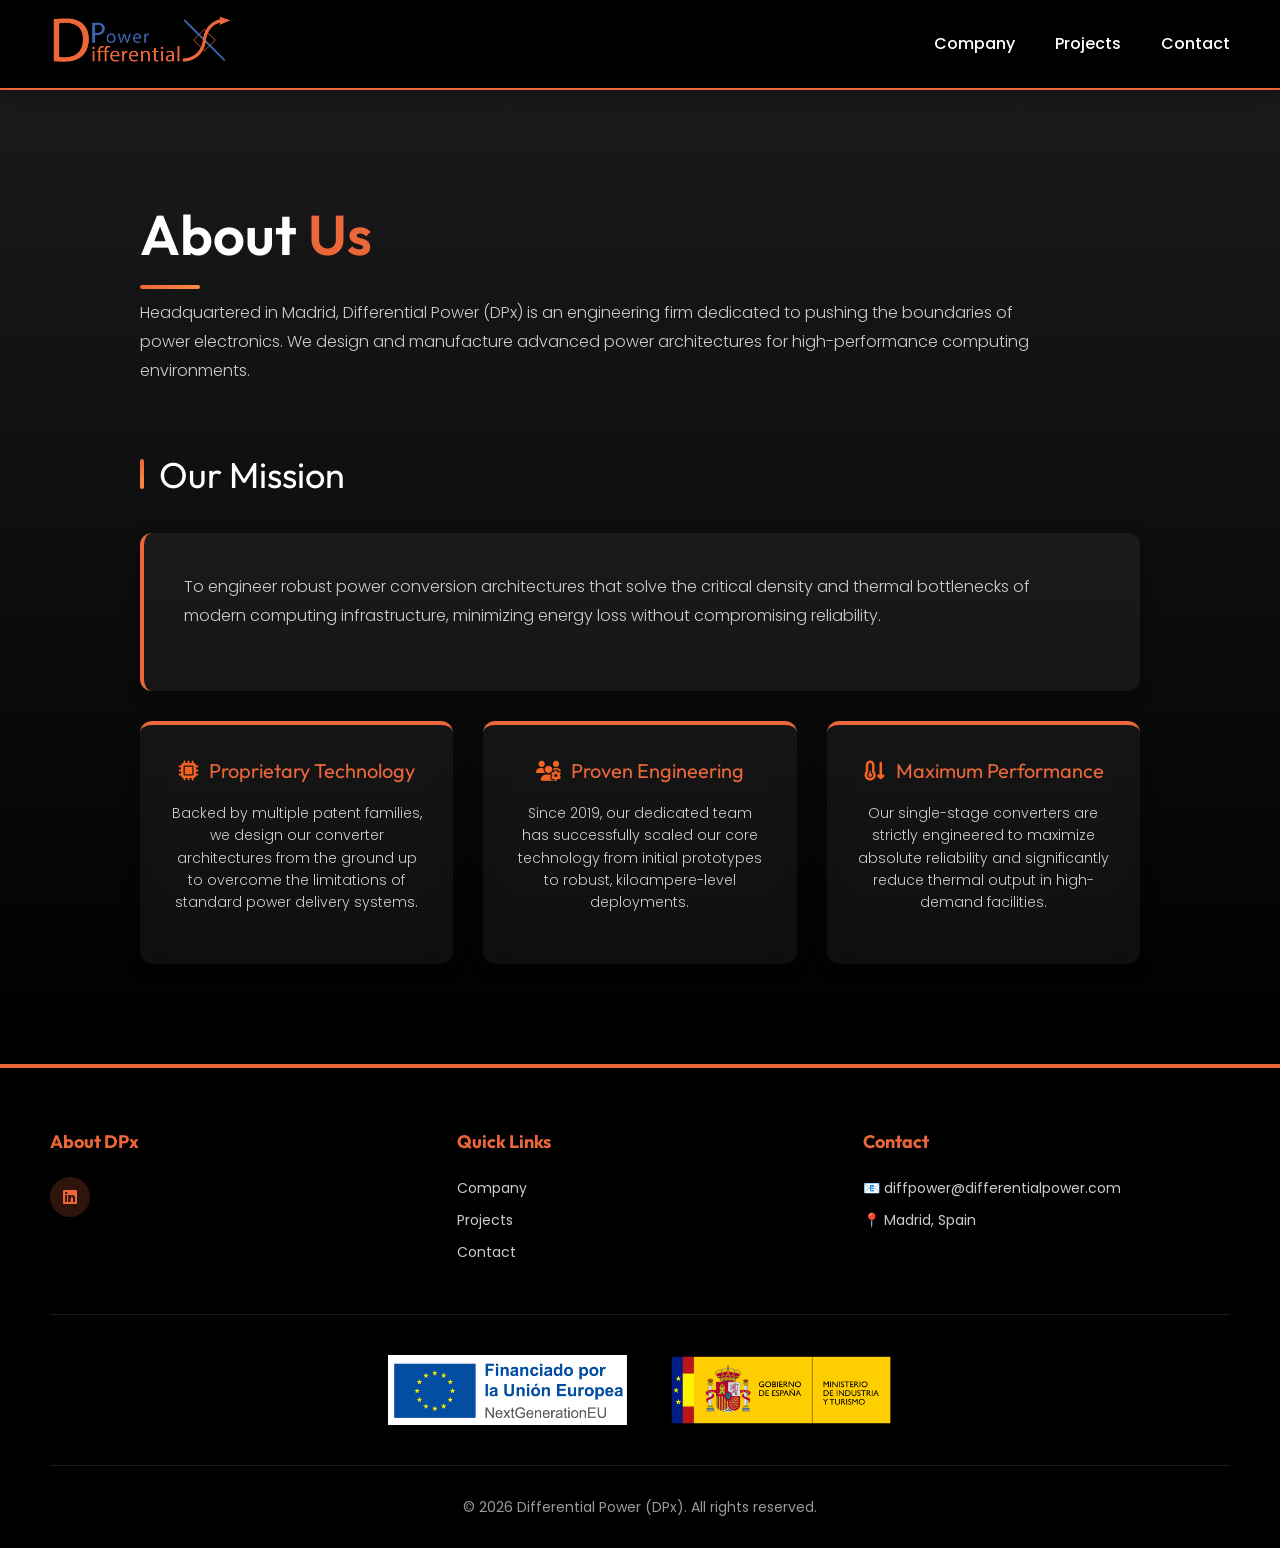
<file: company.html>
<!DOCTYPE html>
<html lang="es">
<head>
    <meta charset="UTF-8">
    <meta name="viewport" content="width=device-width, initial-scale=1.0">
    <title>Sobre Nosotros - Differential Power</title>
    <link href="https://fonts.googleapis.com/css2?family=Poppins:wght@300;400;500;600;700&family=Space+Grotesk:wght@400;500;600;700&family=Outfit:wght@400;500;600;700&display=swap" rel="stylesheet">
    <link rel="stylesheet" href="https://cdnjs.cloudflare.com/ajax/libs/font-awesome/6.4.0/css/all.min.css">
    
    <style>
        * {
            margin: 0;
            padding: 0;
            box-sizing: border-box;
        }

        body {
            font-family: 'Poppins', sans-serif;
            line-height: 1.6;
            color: #333;
            background-color: #ffffff;
            min-height: 100vh;
            overflow-x: hidden;
        }

        /* Navbar Mejorada */
        .navbar {
            background-color: #000000;
            color: white;
            display: flex;
            justify-content: space-between;
            align-items: center;
            padding: 15px 50px;
            position: sticky;
            top: 0;
            z-index: 1000;
            border-bottom: 2px solid #EB673A;
            box-shadow: 0 4px 20px rgba(0, 0, 0, 0.3);
            transition: all 0.3s ease;
        }

        .navbar-logo {
            height: 50px;
            width: auto;
            flex-shrink: 0;
            transition: transform 0.3s ease;
        }

        .navbar-logo:hover {
            transform: scale(1.05);
        }

        .nav-links {
            display: flex;
            list-style: none;
            gap: 40px;
            align-items: center;
        }

        .nav-links a {
            color: white;
            text-decoration: none;
            font-weight: 500;
            font-size: 16px;
            transition: all 0.3s ease;
            position: relative;
            padding-bottom: 5px;
        }

        .nav-links a::after {
            content: '';
            position: absolute;
            bottom: 0;
            left: 0;
            width: 0;
            height: 2px;
            background-color: #EB673A;
            transition: width 0.3s ease;
        }

        .nav-links a:hover::after {
            width: 100%;
        }

        .nav-links a:hover {
            color: #EB673A;
        }

        /* Hamburger Menu */
        .hamburger {
            display: none;
            flex-direction: column;
            cursor: pointer;
            gap: 6px;
        }

        .hamburger span {
            width: 25px;
            height: 3px;
            background-color: white;
            border-radius: 2px;
            transition: all 0.3s ease;
        }

        .hamburger.active span:nth-child(1) {
            transform: rotate(45deg) translate(10px, 10px);
        }

        .hamburger.active span:nth-child(2) {
            opacity: 0;
        }

        .hamburger.active span:nth-child(3) {
            transform: rotate(-45deg) translate(7px, -7px);
        }

        /* Mobile Menu */
        .mobile-menu {
            display: none;
            position: fixed;
            top: 70px;
            left: 0;
            right: 0;
            background-color: #1a1a1a;
            border-bottom: 2px solid #EB673A;
            padding: 20px;
            flex-direction: column;
            gap: 0;
            z-index: 999;
            animation: slideDown 0.3s ease;
        }

        .mobile-menu.active {
            display: flex;
        }

        @keyframes slideDown {
            from {
                opacity: 0;
                transform: translateY(-20px);
            }
            to {
                opacity: 1;
                transform: translateY(0);
            }
        }

        .mobile-menu a {
            color: white;
            text-decoration: none;
            font-weight: 500;
            font-size: 16px;
            padding: 15px 20px;
            transition: all 0.3s ease;
            border-left: 3px solid transparent;
            display: block;
        }

        .mobile-menu a:hover {
            background-color: rgba(235, 103, 58, 0.2);
            border-left-color: #EB673A;
            color: #EB673A;
        }

        .cta-button {
            background: linear-gradient(135deg, #EB673A 0%, #FF8C42 100%);
            color: white;
            padding: 12px 24px;
            border-radius: 8px;
            text-decoration: none;
            font-weight: 600;
            transition: all 0.3s ease;
            border: none;
            cursor: pointer;
            box-shadow: 0 4px 15px rgba(235, 103, 58, 0.3);
        }

        .cta-button:hover {
            transform: translateY(-2px);
            box-shadow: 0 8px 25px rgba(235, 103, 58, 0.5);
        }

        /* Main Content - Video Player */
        .main-content {
            background: linear-gradient(180deg, #000000 0%, #1a1a1a 100%);
            flex-grow: 1;
            min-height: 85vh;
            display: flex;
            justify-content: center;
            align-items: center;
            padding: 80px 20px;
            position: relative;
            overflow: hidden;
        }

        .main-content::before {
            content: '';
            position: absolute;
            top: -50%;
            right: -10%;
            width: 500px;
            height: 500px;
            background: radial-gradient(circle, rgba(235, 103, 58, 0.1) 0%, transparent 70%);
            border-radius: 50%;
            pointer-events: none;
        }

        .video-section {
            width: 100%;
            max-width: 1000px;
            position: relative;
            z-index: 1;
            animation: fadeInUp 1s ease-out;
        }

        .video-title {
            font-family: 'Outfit', sans-serif;
            color: white;
            font-size: 50px;
            margin-bottom: 15px;
            text-align: center;
            font-weight: 600;
            line-height: 1.2;
            text-shadow: 0 4px 20px rgba(0, 0, 0, 0.5);
        }

        .video-title span {
            background: linear-gradient(135deg, #EB673A 0%, #FF8C42 100%);
            -webkit-background-clip: text;
            -webkit-text-fill-color: transparent;
            background-clip: text;
        }

        .video-subtitle {
            color: #CCCCCC;
            font-size: 18px;
            text-align: center;
            margin-bottom: 40px;
            font-family: 'Poppins', sans-serif;
            font-weight: 300;
        }

        .video-player-container {
            width: 100%;
            background: #000;
            border-radius: 16px;
            overflow: hidden;
            box-shadow: 0 20px 60px rgba(235, 103, 58, 0.3), 0 0 40px rgba(235, 103, 58, 0.1);
            border: 1px solid rgba(235, 103, 58, 0.2);
            transition: all 0.3s ease;
            animation: scaleIn 0.8s ease-out;
        }

        .video-player-container:hover {
            box-shadow: 0 30px 80px rgba(235, 103, 58, 0.4), 0 0 60px rgba(235, 103, 58, 0.15);
            transform: translateY(-5px);
        }

        .video-player-container iframe {
            width: 100%;
            height: auto;
            aspect-ratio: 16 / 9;
            display: block;
        }

        /* Info Section */
        .info-section {
            padding: 100px 50px;
            background: linear-gradient(180deg, #1a1a1a 0%, #000000 100%);
            animation: fadeIn 1s ease-out 0.3s both;
        }

        .info-section h1 {
            font-family: 'Outfit', sans-serif;
            font-size: 56px;
            margin-bottom: 20px;
            color: #FFFFFF;
            font-weight: 600;
            position: relative;
            display: inline-block;
        }

        .info-section h1::after {
            content: '';
            position: absolute;
            bottom: -10px;
            left: 0;
            width: 60px;
            height: 4px;
            background: linear-gradient(135deg, #EB673A 0%, #FF8C42 100%);
            border-radius: 2px;
        }

        .info-section h1 span {
            color: #EB673A;
        }

        .info-section p {
            font-size: 16px;
            line-height: 1.8;
            margin-bottom: 20px;
            max-width: 900px;
            color: #CCCCCC;
            font-weight: 300;
        }

        .info-content {
            max-width: 1000px;
            margin: 0 auto;
        }

        .info-section h2 {
            font-family: 'Outfit', sans-serif;
            font-size: 36px;
            margin-top: 60px;
            margin-bottom: 30px;
            color: #FFFFFF;
            font-weight: 400;
            display: flex;
            align-items: center;
            gap: 15px;
        }

        .info-section h2::before {
            content: '';
            width: 4px;
            height: 30px;
            background: linear-gradient(180deg, #EB673A 0%, #FF8C42 100%);
            border-radius: 2px;
        }

        .mission-card {
            background: rgba(255, 255, 255, 0.05);
            padding: 40px;
            border-radius: 12px;
            margin-top: 20px;
            box-shadow: 0 4px 15px rgba(0, 0, 0, 0.3);
            border-left: 4px solid #EB673A;
            transition: all 0.3s ease;
        }
        
        .mission-card:hover {
            transform: translateX(5px);
            box-shadow: 0 8px 30px rgba(235, 103, 58, 0.25);
        }
        
        .mission-card p {
            color: #CCCCCC;
            line-height: 1.8;
            font-size: 16px;
        }

        .values-container {
            display: grid;
            grid-template-columns: repeat(auto-fit, minmax(250px, 1fr));
            gap: 30px;
            margin-top: 30px;
        }

        .value-card {
            background: rgba(255, 255, 255, 0.05);
            padding: 30px;
            border-radius: 12px;
            text-align: center;
            box-shadow: 0 4px 15px rgba(0, 0, 0, 0.3);
            border-top: 4px solid #EB673A;
            transition: all 0.3s ease;
            backdrop-filter: blur(10px);
        }
        
        .value-card:hover {
            transform: translateY(-8px);
            box-shadow: 0 12px 40px rgba(235, 103, 58, 0.3);
        }
        
        .value-card h3 {
            font-family: 'Outfit', sans-serif;
            color: #EB673A;
            margin-bottom: 15px;
            font-size: 20px;
            font-weight: 400;
        }
        
        .value-card p {
            color: #CCCCCC;
            font-size: 14px;
            line-height: 1.6;
        }

        /* Footer */
        .footer {
            background-color: #000000;
            color: white;
            padding: 60px 50px 30px;
            border-top: 4px solid #EB673A;
        }

        .footer-content {
            display: grid;
            grid-template-columns: repeat(auto-fit, minmax(250px, 1fr));
            gap: 40px;
            margin-bottom: 40px;
            max-width: 1200px;
            margin-left: auto;
            margin-right: auto;
        }

        .footer-section h3 {
            font-family: 'Outfit', sans-serif;
            font-size: 18px;
            margin-bottom: 20px;
            color: #EB673A;
        }

        .footer-section p, .footer-section a {
            font-size: 14px;
            color: #CCCCCC;
            margin-bottom: 10px;
            text-decoration: none;
            transition: color 0.3s ease;
            display: block;
        }

        .footer-section a:hover {
            color: #EB673A;
        }

       /* 1. Iconos para la sección de CONTACTO (Cuadrados y más grandes) */
        .contact-info .social-links {
            display: flex;
            gap: 15px;
            margin-top: 5px;
        }

        .contact-info .social-links a {
            width: 44px;
            height: 44px;
            background: rgba(235, 103, 58, 0.2);
            border-radius: 8px;
            display: flex;
            align-items: center;
            justify-content: center;
            color: #EB673A;
            text-decoration: none;
            transition: all 0.3s ease;
            font-size: 20px;
        }

        .contact-info .social-links a:hover {
            background: #EB673A;
            color: white;
            transform: translateY(-3px);
        }

        /* 2. Iconos para el FOOTER (Redondos y más pequeños) */
        .footer .social-links {
            display: flex;
            gap: 15px;
            margin-top: 20px;
        }

        .footer .social-links a {
            width: 40px;
            height: 40px;
            background: rgba(235, 103, 58, 0.2);
            border-radius: 50%;
            display: flex;
            align-items: center;
            justify-content: center;
            color: #EB673A;
            text-decoration: none;
            transition: all 0.3s ease;
            margin: 0;
            font-size: 16px;
        }

        .footer .social-links a:hover {
            background: #EB673A;
            color: white;
            transform: translateY(-3px);
        }

        .footer-bottom {
            border-top: 1px solid rgba(255, 255, 255, 0.1);
            padding-top: 30px;
            text-align: center;
            color: #999;
            font-size: 14px;
        }

        .footer-logo {
            height: 70px;
            max-width: 100%;
        }

        /* Animaciones */
        @keyframes fadeInUp {
            from {
                opacity: 0;
                transform: translateY(30px);
            }
            to {
                opacity: 1;
                transform: translateY(0);
            }
        }

        @keyframes fadeIn {
            from {
                opacity: 0;
            }
            to {
                opacity: 1;
            }
        }

        @keyframes scaleIn {
            from {
                opacity: 0;
                transform: scale(0.95);
            }
            to {
                opacity: 1;
                transform: scale(1);
            }
        }

        /* Responsive */
        @media (max-width: 768px) {
            .navbar {
                padding: 15px 20px;
            }

            .nav-links {
                display: none;
            }

            .hamburger {
                display: flex;
            }

            .navbar-logo {
                height: 40px;
            }

            .main-content {
                min-height: 60vh;
                padding: 40px 20px;
            }

            .video-title {
                font-size: 32px;
                margin-bottom: 15px;
            }

            .video-subtitle {
                font-size: 16px;
                margin-bottom: 30px;
            }

            .info-section {
                padding: 60px 20px;
            }

            .info-section h1 {
                font-size: 32px;
            }

            .info-section h2 {
                font-size: 24px;
            }

            .info-section p {
                font-size: 14px;
            }

            .mission-card {
                padding: 25px;
            }

            .value-card {
                padding: 20px;
            }

            .value-card h3 {
                font-size: 18px;
            }

            .value-card p {
                font-size: 13px;
            }

            .footer {
                padding: 40px 20px 20px;
            }

            .footer-content {
                gap: 25px;
            }

            .footer-logo {
                height: 40px;
                max-width: 100%;
            }
        }
    </style>
</head>
<body>
    <!-- Navbar -->
    <nav class="navbar">
        <a href="index.html">
            <img src="DPX_logo_recortado.png" alt="DPx Logo" class="navbar-logo">
        </a>
        <ul class="nav-links">
            <li><a href="company.html">Company</a></li>
            <li><a href="projects.html">Projects</a></li>
            <li><a href="contact.html">Contact</a></li>
        </ul>
        <div class="hamburger" id="hamburger">
            <span></span>
            <span></span>
            <span></span>
        </div>
    </nav>

    <!-- Mobile Menu -->
    <div class="mobile-menu" id="mobileMenu">
        <a href="company.html">Company</a>
        <a href="projects.html">Projects</a>
        <a href="contact.html">Contact</a>
    </div>
    
    <!-- Main Content - Video Player -->
    <!-- <div class="main-content">
        <div class="video-section">
            <h1 class="video-title"><span>Powering the Next Generation of AI chips</span></h1>  
            <div class="video-player-container">
                <iframe 
                    width="100%" 
                    height="600" 
                    src="https://www.youtube-nocookie.com/embed/7QEd2HjuOpM?autoplay=1&modestbranding=1&rel=0" 
                    frameborder="0" 
                    allow="accelerometer; autoplay; clipboard-write; encrypted-media; gyroscope; picture-in-picture; web-share"
                    allowfullscreen>
                </iframe>
            </div>
        </div>
    </div> -->

    <!-- Info Section -->
    <div class="info-section">
        <div class="info-content">
            <h1>About <span>Us</span></h1>
            <p>Headquartered in Madrid, Differential Power (DPx) is an engineering firm dedicated to pushing the boundaries of power electronics. We design and manufacture advanced power architectures for high-performance computing environments.</p>
            
            <h2>Our Mission</h2>
            <div class="mission-card">
                <p>To engineer robust power conversion architectures that solve the critical density and thermal bottlenecks of modern computing infrastructure, minimizing energy loss without compromising reliability.</p>
            </div>
            
            <div class="values-container">
                <div class="value-card">
                    <h3><i class="fa-solid fa-microchip" style="color: #f36424; margin-right: 10px;"></i>Proprietary Technology</h3>
                    <p>Backed by multiple patent families, we design our converter architectures from the ground up to overcome the limitations of standard power delivery systems.</p>
                </div>
                <div class="value-card">
                    <h3><i class="fa-solid fa-users-gear" style="color: #f36424; margin-right: 10px;"></i>Proven Engineering</h3>
                    <p>Since 2019, our dedicated team has successfully scaled our core technology from initial prototypes to robust, kiloampere-level deployments.</p>
                </div>
                <div class="value-card">
                    <h3><i class="fa-solid fa-temperature-arrow-down" style="color: #f36424; margin-right: 10px;"></i>Maximum Performance</h3>
                    <p>Our single-stage converters are strictly engineered to maximize absolute reliability and significantly reduce thermal output in high-demand facilities.</p>
                </div>
            </div>
        </div>
    </div>
    
    <!-- Footer-->
    <footer class="footer">
        <div class="footer-content">
            <div class="footer-section">
                <h3>About DPx</h3>
                <div class="social-links">
                    <a href="https://www.linkedin.com/company/differential-power-s-l" target="_blank" title="LinkedIn"><i class="fab fa-linkedin"></i></a>
                </div>
            </div>
            
            
            <div class="footer-section">
                <h3>Quick Links</h3>
                <a href="company.html">Company</a>
                <a href="projects.html">Projects</a>
                <a href="contact.html">Contact</a>
            </div>
            
            <!-- Columna Legal en Inglés -->
             <!--
            <div class="footer-section">
                <h3>Legal</h3>
                <a href="legal-notice.html">Legal Notice</a>
                <a href="privacy-policy.html">Privacy Policy</a>
                <a href="cookie-policy.html">Cookie Policy</a>
            </div>
            -->

            <div class="footer-section">
                <h3>Contact</h3>
                <p><a href="mailto:diffpower@differentialpower.com">📧 diffpower@differentialpower.com</a></p>
                <p><a href="https://www.google.com/maps/search/Playa+de+Riazor+12,+Madrid,+Spain,+28042" target="_blank">📍 Madrid, Spain</a></p>
            </div>
        </div>

        <!-- ESPACIO DE LOGOS (Bloques 2 y 3) -->
        <div class="footer-logos" style="border-top: 1px solid rgba(255, 255, 255, 0.1); padding: 40px 0; display: flex; justify-content: center; align-items: center; gap: 50px; flex-wrap: wrap;">
            
            <!-- BLOQUE 2: Certificaciones -->
            <img src="Logo.png" alt="CE Mark" class="footer-logo";">

        </div>

        <div class="footer-bottom">
            <p>&copy; 2026 Differential Power (DPx). All rights reserved.</p>
        </div>
    </footer>

    <script>
        // Hamburger menu functionality
        const hamburger = document.getElementById('hamburger');
        const mobileMenu = document.getElementById('mobileMenu');

        hamburger.addEventListener('click', function() {
            hamburger.classList.toggle('active');
            mobileMenu.classList.toggle('active');
        });

        // Close menu when clicking on a link
        const menuLinks = mobileMenu.querySelectorAll('a');
        menuLinks.forEach(link => {
            link.addEventListener('click', function() {
                hamburger.classList.remove('active');
                mobileMenu.classList.remove('active');
            });
        });

        // Close menu when clicking outside
        document.addEventListener('click', function(event) {
            const isClickInsideNav = hamburger.contains(event.target) || mobileMenu.contains(event.target);
            if (!isClickInsideNav) {
                hamburger.classList.remove('active');
                mobileMenu.classList.remove('active');
            }
        });
    </script>

</body>
</html>
</file>
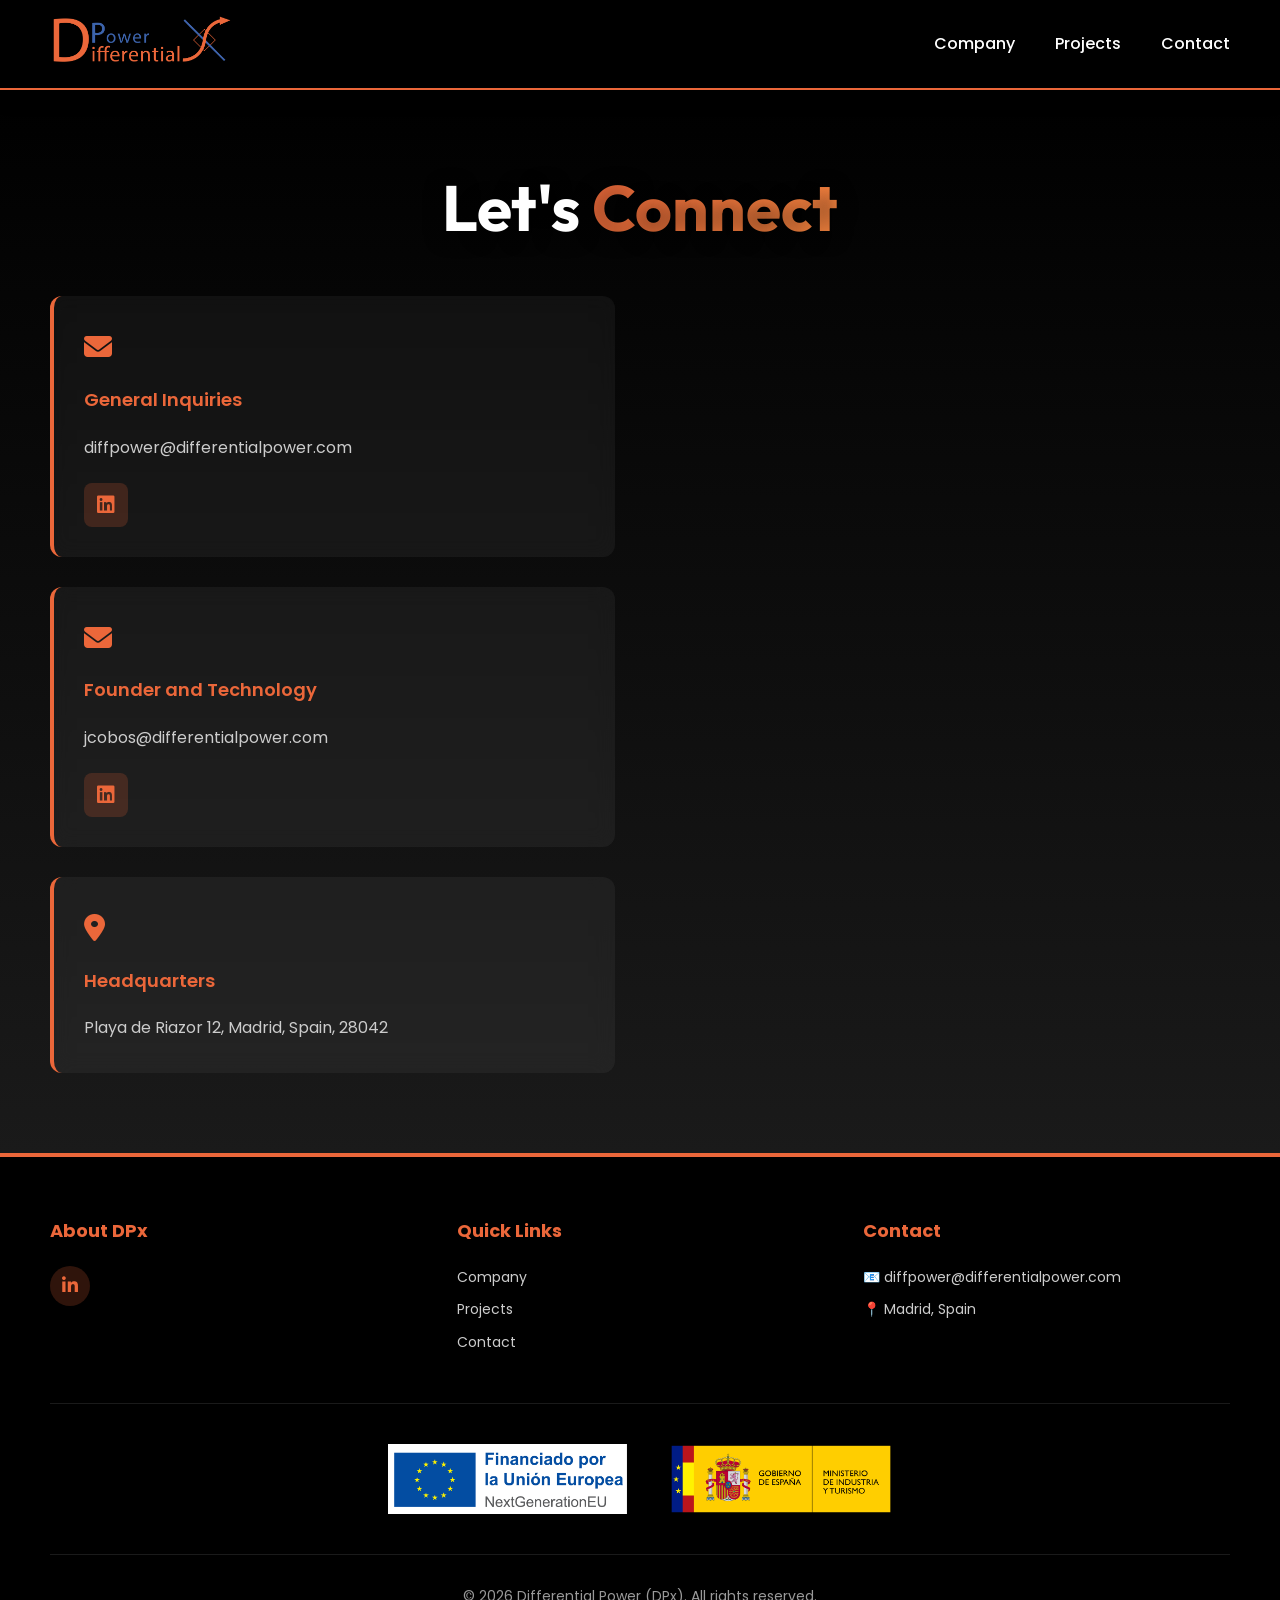
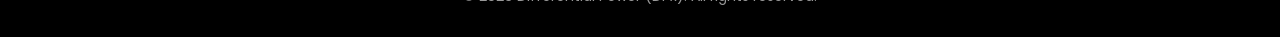
<file: contact.html>
<!DOCTYPE html>
<html lang="en">
<head>
    <meta charset="UTF-8">
    <meta name="viewport" content="width=device-width, initial-scale=1.0">
    <title>Contact - Differential Power</title>
    <link href="https://fonts.googleapis.com/css2?family=Poppins:wght@300;400;500;600;700&family=Space+Grotesk:wght@400;500;600;700&family=Outfit:wght@400;500;600;700&display=swap" rel="stylesheet">
    <link rel="stylesheet" href="https://cdnjs.cloudflare.com/ajax/libs/font-awesome/6.4.0/css/all.min.css">
    <style>
        * {
            margin: 0;
            padding: 0;
            box-sizing: border-box;
        }

        body {
            font-family: 'Poppins', sans-serif;
            line-height: 1.6;
            color: #333;
            background-color: #ffffff;
            min-height: 100vh;
            overflow-x: hidden;
        }

        /* Navbar Mejorada */
        .navbar {
            background-color: #000000;
            color: white;
            display: flex;
            justify-content: space-between;
            align-items: center;
            padding: 15px 50px;
            position: sticky;
            top: 0;
            z-index: 1000;
            border-bottom: 2px solid #EB673A;
            box-shadow: 0 4px 20px rgba(0, 0, 0, 0.3);
            transition: all 0.3s ease;
        }

        .navbar-logo {
            height: 50px;
            width: auto;
            flex-shrink: 0;
            transition: transform 0.3s ease;
        }

        .navbar-logo:hover {
            transform: scale(1.05);
        }

        .nav-links {
            display: flex;
            list-style: none;
            gap: 40px;
            align-items: center;
        }

        .nav-links a {
            color: white;
            text-decoration: none;
            font-weight: 500;
            font-size: 16px;
            transition: all 0.3s ease;
            position: relative;
            padding-bottom: 5px;
        }

        .nav-links a::after {
            content: '';
            position: absolute;
            bottom: 0;
            left: 0;
            width: 0;
            height: 2px;
            background-color: #EB673A;
            transition: width 0.3s ease;
        }

        .nav-links a:hover::after {
            width: 100%;
        }

        .nav-links a:hover {
            color: #EB673A;
        }

        /* Hamburger Menu */
        .hamburger {
            display: none;
            flex-direction: column;
            cursor: pointer;
            gap: 6px;
        }

        .hamburger span {
            width: 25px;
            height: 3px;
            background-color: white;
            border-radius: 2px;
            transition: all 0.3s ease;
        }

        .hamburger.active span:nth-child(1) {
            transform: rotate(45deg) translate(10px, 10px);
        }

        .hamburger.active span:nth-child(2) {
            opacity: 0;
        }

        .hamburger.active span:nth-child(3) {
            transform: rotate(-45deg) translate(7px, -7px);
        }

        /* Mobile Menu */
        .mobile-menu {
            display: none;
            position: fixed;
            top: 70px;
            left: 0;
            right: 0;
            background-color: #1a1a1a;
            border-bottom: 2px solid #EB673A;
            padding: 20px;
            flex-direction: column;
            gap: 0;
            z-index: 999;
            animation: slideDown 0.3s ease;
        }

        .mobile-menu.active {
            display: flex;
        }

        @keyframes slideDown {
            from {
                opacity: 0;
                transform: translateY(-20px);
            }
            to {
                opacity: 1;
                transform: translateY(0);
            }
        }

        .mobile-menu a {
            color: white;
            text-decoration: none;
            font-weight: 500;
            font-size: 16px;
            padding: 15px 20px;
            transition: all 0.3s ease;
            border-left: 3px solid transparent;
            display: block;
        }

        .mobile-menu a:hover {
            background-color: rgba(235, 103, 58, 0.2);
            border-left-color: #EB673A;
            color: #EB673A;
        }

        /* Contact Container y Layout a 2 Columnas */
        .contact-container {
            background: linear-gradient(180deg, #000000 0%, #1a1a1a 100%);
            color: white;
            min-height: 100vh;
            display: flex;
            flex-direction: column;
            justify-content: center;
            align-items: center;
            padding: 80px 50px;
            position: relative;
            overflow: hidden;
        }

        .contact-container::before {
            content: '';
            position: absolute;
            top: -50%;
            right: -10%;
            width: 500px;
            height: 500px;
            background: radial-gradient(circle, rgba(235, 103, 58, 0.1) 0%, transparent 70%);
            border-radius: 50%;
            pointer-events: none;
        }

        .contact-content {
            max-width: 1200px;
            width: 100%;
            position: relative;
            z-index: 1;
            animation: fadeInUp 1s ease-out;
        }

        .contact-container h1 {
            font-family: 'Outfit', sans-serif;
            font-size: 64px;
            font-weight: 700;
            margin-bottom: 50px;
            line-height: 1.2;
            text-shadow: 0 4px 20px rgba(0, 0, 0, 0.5);
            text-align: center;
        }

        .contact-container h1 span {
            background: linear-gradient(135deg, #EB673A 0%, #FF8C42 100%);
            -webkit-background-clip: text;
            -webkit-text-fill-color: transparent;
            background-clip: text;
        }

        .contact-grid {
            display: grid;
            grid-template-columns: 1fr 1fr;
            gap: 50px;
            width: 100%;
            align-items: start;
        }

       .contact-info {
            display: flex;
            flex-direction: column;
            gap: 30px;
            width: 100%;
        }

        .contact-item {
            background: rgba(255, 255, 255, 0.05);
            padding: 30px;
            border-radius: 12px;
            border-left: 4px solid #EB673A;
            transition: all 0.3s ease;
            backdrop-filter: blur(10px);
            display: flex;
            flex-direction: column;
            gap: 15px;
        }

        .contact-item:hover {
            transform: translateY(-5px);
            box-shadow: 0 12px 40px rgba(235, 103, 58, 0.2);
            background: rgba(255, 255, 255, 0.08);
        }

        .contact-icon {
            font-size: 28px;
            color: #EB673A;
            width: 40px;
        }

        .contact-label {
            font-family: 'Poppins', sans-serif;
            font-size: 18px;
            font-weight: 600;
            color: #EB673A;
            margin-bottom: 5px;
        }

        .contact-link, .address-link {
            font-size: 16px;
            color: #CCCCCC;
            text-decoration: none;
            transition: all 0.3s ease;
            border-bottom: 2px solid transparent;
            display: inline-block;
            word-break: break-all;
        }

        .contact-link:hover, .address-link:hover {
            color: #EB673A;
            border-bottom-color: #EB673A;
        }

        .social-links {
            display: flex;
            gap: 15px;
            margin-top: 5px;
        }

        .social-links a {
            width: 44px;
            height: 44px;
            background: rgba(235, 103, 58, 0.2);
            border-radius: 8px;
            display: flex;
            align-items: center;
            justify-content: center;
            color: #EB673A;
            text-decoration: none;
            transition: all 0.3s ease;
            font-size: 20px;
        }

        .social-links a:hover {
            background: #EB673A;
            color: white;
            transform: translateY(-3px);
        }

        /* Estilos del Formulario */
        .form-section {
            background: rgba(255, 255, 255, 0.05);
            padding: 40px;
            border-radius: 12px;
            border: 1px solid rgba(235, 103, 58, 0.2);
            backdrop-filter: blur(10px);
            animation: scaleIn 0.8s ease-out;
            width: 100%;
        }

        .form-section h2 {
            font-family: 'Poppins', sans-serif;
            font-size: 28px;
            margin-bottom: 30px;
            color: white;
            font-weight: 600;
        }

        .form-group {
            margin-bottom: 25px;
        }

        .form-group label {
            display: block;
            margin-bottom: 8px;
            color: #CCCCCC;
            font-weight: 500;
            font-size: 14px;
        }

        .form-group input,
        .form-group textarea {
            width: 100%;
            padding: 14px 16px;
            background: rgba(255, 255, 255, 0.1);
            border: 1px solid rgba(235, 103, 58, 0.3);
            border-radius: 8px;
            color: white;
            font-family: 'Poppins', sans-serif;
            font-size: 16px;
            transition: all 0.3s ease;
        }

        .form-group input::placeholder,
        .form-group textarea::placeholder {
            color: rgba(255, 255, 255, 0.5);
        }

        .form-group input:focus,
        .form-group textarea:focus {
            outline: none;
            background: rgba(255, 255, 255, 0.15);
            border-color: #EB673A;
            box-shadow: 0 0 15px rgba(235, 103, 58, 0.2);
        }

        .form-group textarea {
            resize: vertical;
            min-height: 120px;
        }

        .submit-btn {
            background: linear-gradient(135deg, #EB673A 0%, #FF8C42 100%);
            color: white;
            padding: 14px 40px;
            border-radius: 8px;
            border: none;
            font-size: 16px;
            font-weight: 600;
            cursor: pointer;
            transition: all 0.3s ease;
            box-shadow: 0 4px 15px rgba(235, 103, 58, 0.3);
            font-family: 'Poppins', sans-serif;
            width: 100%;
        }

        .submit-btn:hover:not(:disabled) {
            transform: translateY(-2px);
            box-shadow: 0 8px 25px rgba(235, 103, 58, 0.5);
        }

        /* Estilo para el botón APAGADO (Desactivado) */
        .submit-btn:disabled {
            background: rgba(255, 255, 255, 0.1);
            color: rgba(255, 255, 255, 0.4);
            cursor: not-allowed;
            box-shadow: none;
        }

        /* Footer */
        .footer {
            background-color: #000000;
            color: white;
            padding: 60px 50px 30px;
            border-top: 4px solid #EB673A;
        }

        .footer-content {
            display: grid;
            grid-template-columns: repeat(auto-fit, minmax(200px, 1fr));
            gap: 40px;
            margin-bottom: 40px;
            max-width: 1200px;
            margin-left: auto;
            margin-right: auto;
        }

        .footer-section h3 {
            font-family: 'Poppins', sans-serif;
            font-size: 18px;
            margin-bottom: 20px;
            color: #EB673A;
        }

        .footer-section p, .footer-section a {
            font-size: 14px;
            color: #CCCCCC;
            margin-bottom: 10px;
            text-decoration: none;
            transition: color 0.3s ease;
            display: block;
        }

        .footer-section a:hover {
            color: #EB673A;
        }

        .footer-bottom {
            border-top: 1px solid rgba(255, 255, 255, 0.1);
            padding-top: 30px;
            text-align: center;
            color: #999;
            font-size: 14px;
        }

        .footer-social {
            display: flex;
            gap: 15px;
            margin-top: 20px;
        }

        .footer-social a {
            width: 40px !important;
            height: 40px !important;
            background: rgba(235, 103, 58, 0.2) !important;
            border-radius: 50% !important; /* Esto hace el círculo perfecto */
            display: flex !important;
            align-items: center !important; /* Lo centra en vertical */
            justify-content: center !important; /* Lo centra en horizontal */
            color: #EB673A !important;
            text-decoration: none !important;
            transition: all 0.3s ease !important;
            font-size: 18px !important;
            margin: 0 !important;
        }

        .footer-social a:hover {
            background: #EB673A !important;
            color: white !important;
            transform: translateY(-3px) !important;
        }

        .footer-logo {
                height: 70px;
                max-width: 100%;
            }

        /* Animaciones */
        @keyframes fadeInUp {
            from { opacity: 0; transform: translateY(30px); }
            to { opacity: 1; transform: translateY(0); }
        }

        @keyframes scaleIn {
            from { opacity: 0; transform: scale(0.95); }
            to { opacity: 1; transform: scale(1); }
        }

        /* Responsive Móvil */
        @media (max-width: 968px) {
            .navbar { padding: 15px 20px; }
            .nav-links { display: none; }
            .hamburger { display: flex; }
            .navbar-logo { height: 40px; }

            .contact-container { padding: 40px 20px; }
            .contact-container h1 { font-size: 40px; margin-bottom: 40px; }
            
            .contact-grid { grid-template-columns: 1fr; gap: 40px; }
            
            .form-section { padding: 25px; }
            .form-section h2 { font-size: 24px; }
            .footer { padding: 40px 20px 20px; }
            .footer-content { gap: 25px; }
            .footer-logo {
                height: 40px;
                max-width: 100%;
            }
        }
    </style>
</head>
<body>
    <!-- Navbar -->
    <nav class="navbar">
        <a href="index.html">
            <img src="DPX_logo_recortado.png" alt="DPx Logo" class="navbar-logo">
        </a>
        <ul class="nav-links">
            <li><a href="company.html">Company</a></li>
            <li><a href="projects.html">Projects</a></li>
            <li><a href="contact.html">Contact</a></li>
        </ul>
        <div class="hamburger" id="hamburger">
            <span></span>
            <span></span>
            <span></span>
        </div>
    </nav>

    <!-- Mobile Menu -->
    <div class="mobile-menu" id="mobileMenu">
        <a href="company.html">Company</a>
        <a href="projects.html">Projects</a>
        <a href="contact.html">Contact</a>
    </div>
    
    <!-- Contact Section -->
    <div class="contact-container">
        <div class="contact-content">
            <h1>Let's <span>Connect</span></h1>

            <div class="contact-grid">
                
                <!-- Columna Izquierda: Información de contacto -->
                <div class="contact-info">
                    <div class="contact-item">
                        <div class="contact-icon"><i class="fas fa-envelope"></i></div>
                        <div class="contact-label">General Inquiries</div>
                        <a class="contact-link" href="mailto:diffpower@differentialpower.com">diffpower@differentialpower.com</a>
                        <div class="social-links">
                            <a href="https://www.linkedin.com/company/differential-power-s-l" target="_blank" title="LinkedIn">
                                <i class="fab fa-linkedin"></i>
                            </a>
                        </div>
                    </div>

                    <div class="contact-item">
                        <div class="contact-icon"><i class="fas fa-envelope"></i></div>
                        <div class="contact-label">Founder and Technology</div>
                        <a class="contact-link" href="mailto:jcobos@differentialpower.com">jcobos@differentialpower.com</a>
                        <div class="social-links">
                            <a href="https://www.linkedin.com/in/jos%C3%A9-a-cobos-54097410/" target="_blank" title="LinkedIn">
                                <i class="fab fa-linkedin"></i>
                            </a>
                        </div>
                    </div>

                    <div class="contact-item">
                        <div class="contact-icon"><i class="fas fa-map-marker-alt"></i></div>
                        <div class="contact-label">Headquarters</div>
                        <a href="https://www.google.com/maps/search/Playa+de+Riazor+12,+Madrid,+Spain,+28042" target="_blank" class="address-link">Playa de Riazor 12, Madrid, Spain, 28042</a>
                    </div>
                </div>

                <!-- Columna Derecha: Formulario de mensaje -->
                <!--
                <div class="form-section">
                    <h2>Send us a message</h2>
                    <form action="#" method="POST">
                        <div class="form-group">
                            <label for="name">Name</label>
                            <input type="text" id="name" name="name" placeholder="Your name" required>
                        </div>
                        <div class="form-group">
                            <label for="email">Email</label>
                            <input type="email" id="email" name="email" placeholder="Your email" required>
                        </div>
                        <div class="form-group">
                            <label for="message">Message</label>
                            <textarea id="message" name="message" placeholder="How can we help you?" required></textarea>
                        </div>
                        -->
                        
                        <!-- RGPD Checkbox -->
                        <!--
                        <div class="form-group" style="display: flex; align-items: flex-start; gap: 10px;">
                            <input type="checkbox" id="privacy" name="privacy" style="width: auto; margin-top: 4px;">
                            <label for="privacy" style="font-size: 13px; color: #CCCCCC; display: inline; text-transform: none;">
                                I have read and accept the <a href="privacy-policy.html" style="color: #EB673A; text-decoration: underline;">Privacy Policy</a>.
                            </label>
                        </div>
                        -->

                        <!-- Botón modificado: está apagado ("disabled") por defecto y le ponemos el id="submitBtn" -->
                         <!--
                        <button type="submit" id="submitBtn" class="submit-btn" disabled>Send Message</button>
                    </form>
                </div>
                --> 

            </div>
        </div>
    </div>
    
   <!-- Footer-->
    <footer class="footer">
        <div class="footer-content">
            <div class="footer-section">
                <h3>About DPx</h3>
                <!-- Le cambiamos el nombre a "footer-social" para que sea único -->
                <div class="footer-social">
                    <!-- He cambiado 'fa-linkedin' por 'fa-linkedin-in' para que quede el texto limpio sin doble cuadrado -->
                    <a href="https://www.linkedin.com/company/differential-power-s-l" target="_blank" title="LinkedIn"><i class="fab fa-linkedin-in"></i></a>
                </div>
            </div>
            
            <div class="footer-section">
                <h3>Quick Links</h3>
                <a href="company.html">Company</a>
                <a href="projects.html">Projects</a>
                <a href="contact.html">Contact</a>
            </div>

            <!-- Columna Legal en Inglés -->
             <!--
            <div class="footer-section">
                <h3>Legal</h3>
                <a href="legal-notice.html">Legal Notice</a>
                <a href="privacy-policy.html">Privacy Policy</a>
                <a href="cookie-policy.html">Cookie Policy</a>
            </div>
            -->

            <div class="footer-section">
                <h3>Contact</h3>
                <p><a href="mailto:diffpower@differentialpower.com">📧 diffpower@differentialpower.com</a></p>
                <p><a href="https://www.google.com/maps/search/Playa+de+Riazor+12,+Madrid,+Spain,+28042" target="_blank">📍 Madrid, Spain</a></p>
            </div>
        </div>

        <!-- ESPACIO DE LOGOS (Bloques 2 y 3) -->
        <div class="footer-logos" style="border-top: 1px solid rgba(255, 255, 255, 0.1); padding: 40px 0; display: flex; justify-content: center; align-items: center; gap: 50px; flex-wrap: wrap;">
            
            <!-- BLOQUE 2: Certificaciones -->
            <img src="Logo.png" alt="CE Mark" class="footer-logo";">

        </div>

        <div class="footer-bottom">
            <p>&copy; 2026 Differential Power (DPx). All rights reserved.</p>
        </div>
    </footer>

    <script>
        // Hamburger menu functionality
        const hamburger = document.getElementById('hamburger');
        const mobileMenu = document.getElementById('mobileMenu');

        hamburger.addEventListener('click', function() {
            hamburger.classList.toggle('active');
            mobileMenu.classList.toggle('active');
        });

        // Close menu when clicking on a link
        const menuLinks = mobileMenu.querySelectorAll('a');
        menuLinks.forEach(link => {
            link.addEventListener('click', function() {
                hamburger.classList.remove('active');
                mobileMenu.classList.remove('active');
            });
        });

        // Close menu when clicking outside
        document.addEventListener('click', function(event) {
            const isClickInsideNav = hamburger.contains(event.target) || mobileMenu.contains(event.target);
            if (!isClickInsideNav) {
                hamburger.classList.remove('active');
                mobileMenu.classList.remove('active');
            }
        });

        // LÓGICA DE LA CASILLA DE PRIVACIDAD
        const privacyCheckbox = document.getElementById('privacy');
        const submitBtn = document.getElementById('submitBtn');

        privacyCheckbox.addEventListener('change', function() {
            // Si la casilla está marcada, quita el 'disabled'. Si no, lo vuelve a poner.
            submitBtn.disabled = !this.checked;
        });
    </script>
</body>
</html>
</file>
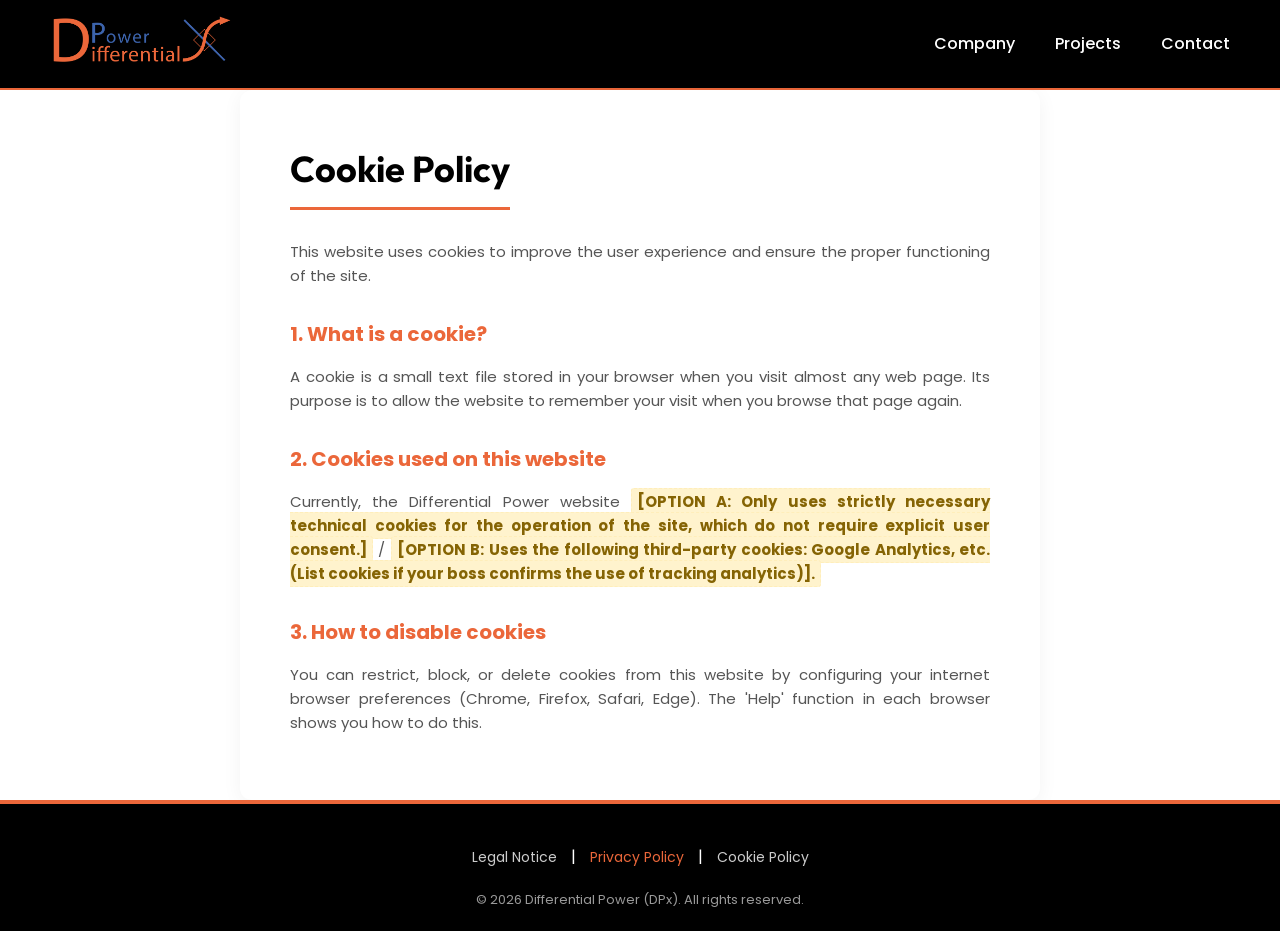
<file: cookie-policy.html>
<!DOCTYPE html>
<html lang="en">
<head>
    <meta charset="UTF-8">
    <meta name="viewport" content="width=device-width, initial-scale=1.0">
    <title>Privacy Policy - Differential Power</title>
    <link href="https://fonts.googleapis.com/css2?family=Poppins:wght@300;400;500;600;700&family=Outfit:wght@400;500;600;700&display=swap" rel="stylesheet">
    <link rel="stylesheet" href="https://cdnjs.cloudflare.com/ajax/libs/font-awesome/6.4.0/css/all.min.css">
    <style>
        * { margin: 0; padding: 0; box-sizing: border-box; }
        body { font-family: 'Poppins', sans-serif; line-height: 1.6; color: #333; background-color: #ffffff; min-height: 100vh; display: flex; flex-direction: column; }
        
        /* Navbar Simple */
        .navbar { background-color: #000000; color: white; display: flex; justify-content: space-between; align-items: center; padding: 15px 50px; border-bottom: 2px solid #EB673A; }
        .navbar-logo { height: 50px; }
        .nav-links { display: flex; list-style: none; gap: 40px; }
        .nav-links a { color: white; text-decoration: none; font-weight: 500; }
        .nav-links a:hover { color: #EB673A; }

        /* Estilos específicos para páginas de Texto Legal */
        .legal-container {
            flex: 1;
            padding: 80px 20px;
            background-color: #f9f9f9;
        }
        .legal-content {
            max-width: 800px;
            margin: 0 auto;
            background: white;
            padding: 50px;
            border-radius: 12px;
            box-shadow: 0 4px 20px rgba(0,0,0,0.05);
        }
        .legal-content h1 {
            font-family: 'Outfit', sans-serif;
            font-size: 36px;
            color: #000000;
            margin-bottom: 30px;
            border-bottom: 3px solid #EB673A;
            padding-bottom: 10px;
            display: inline-block;
        }
        .legal-content h2 { font-size: 20px; color: #EB673A; margin: 30px 0 15px; }
        .legal-content p, .legal-content li { margin-bottom: 15px; color: #555; font-size: 15px; text-align: justify; }
        .legal-content ul { padding-left: 20px; margin-bottom: 15px; }
        .legal-content strong { color: #333; }
        .highlight-placeholder { background-color: #fff3cd; color: #856404; padding: 2px 5px; border-radius: 3px; font-weight: bold; border: 1px dashed #ffeeba; }

        /* Footer Simple (Versión ligera para las páginas legales) */
        .footer { background-color: #000000; color: white; padding: 40px 50px 20px; border-top: 4px solid #EB673A; text-align: center; }
        .footer a { color: #CCCCCC; text-decoration: none; margin: 0 10px; font-size: 14px;}
        .footer a:hover { color: #EB673A; }
    </style>
</head>
<body>
    <!-- Navbar -->
    <nav class="navbar">
        <a href="index.html"><img src="DPX_logo_recortado.png" alt="DPx Logo" class="navbar-logo"></a>
        <ul class="nav-links">
            <li><a href="company.html">Company</a></li>
            <li><a href="projects.html">Projects</a></li>
            <li><a href="contact.html">Contact</a></li>
        </ul>
    </nav>

   <div class="legal-content">
            <h1>Cookie Policy</h1>
            <p>This website uses cookies to improve the user experience and ensure the proper functioning of the site.</p>

            <h2>1. What is a cookie?</h2>
            <p>A cookie is a small text file stored in your browser when you visit almost any web page. Its purpose is to allow the website to remember your visit when you browse that page again.</p>

            <h2>2. Cookies used on this website</h2>
            <p>Currently, the Differential Power website <strong><span class="highlight-placeholder">[OPTION A: Only uses strictly necessary technical cookies for the operation of the site, which do not require explicit user consent.]</span></strong> / <strong><span class="highlight-placeholder">[OPTION B: Uses the following third-party cookies: Google Analytics, etc. (List cookies if your boss confirms the use of tracking analytics)].</span></strong></p>

            <h2>3. How to disable cookies</h2>
            <p>You can restrict, block, or delete cookies from this website by configuring your internet browser preferences (Chrome, Firefox, Safari, Edge). The 'Help' function in each browser shows you how to do this.</p>
        </div>

    <!-- Footer Ligero -->
    <footer class="footer">
        <div style="margin-bottom: 20px;">
            <a href="legal-notice.html">Legal Notice</a> | 
            <a href="privacy-policy.html" style="color: #EB673A;">Privacy Policy</a> | 
            <a href="cookie-policy.html">Cookie Policy</a>
        </div>
        <p style="color: #999; font-size: 13px;">&copy; 2026 Differential Power (DPx). All rights reserved.</p>
    </footer>
</body>
</html>
</file>
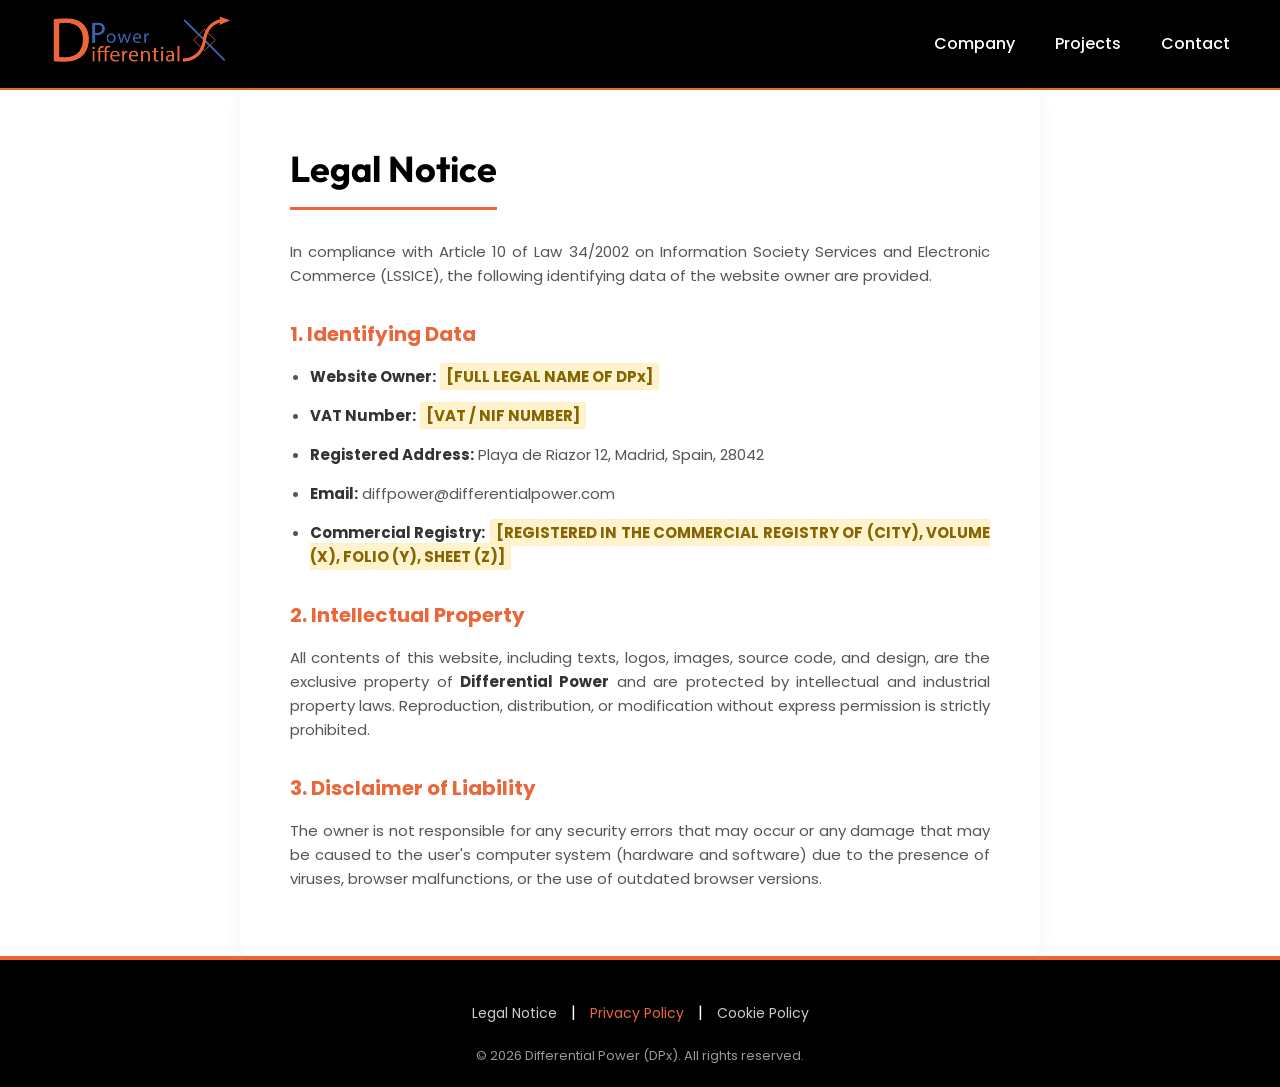
<file: legal-notice.html>
<!DOCTYPE html>
<html lang="en">
<head>
    <meta charset="UTF-8">
    <meta name="viewport" content="width=device-width, initial-scale=1.0">
    <title>Privacy Policy - Differential Power</title>
    <link href="https://fonts.googleapis.com/css2?family=Poppins:wght@300;400;500;600;700&family=Outfit:wght@400;500;600;700&display=swap" rel="stylesheet">
    <link rel="stylesheet" href="https://cdnjs.cloudflare.com/ajax/libs/font-awesome/6.4.0/css/all.min.css">
    <style>
        * { margin: 0; padding: 0; box-sizing: border-box; }
        body { font-family: 'Poppins', sans-serif; line-height: 1.6; color: #333; background-color: #ffffff; min-height: 100vh; display: flex; flex-direction: column; }
        
        /* Navbar Simple */
        .navbar { background-color: #000000; color: white; display: flex; justify-content: space-between; align-items: center; padding: 15px 50px; border-bottom: 2px solid #EB673A; }
        .navbar-logo { height: 50px; }
        .nav-links { display: flex; list-style: none; gap: 40px; }
        .nav-links a { color: white; text-decoration: none; font-weight: 500; }
        .nav-links a:hover { color: #EB673A; }

        /* Estilos específicos para páginas de Texto Legal */
        .legal-container {
            flex: 1;
            padding: 80px 20px;
            background-color: #f9f9f9;
        }
        .legal-content {
            max-width: 800px;
            margin: 0 auto;
            background: white;
            padding: 50px;
            border-radius: 12px;
            box-shadow: 0 4px 20px rgba(0,0,0,0.05);
        }
        .legal-content h1 {
            font-family: 'Outfit', sans-serif;
            font-size: 36px;
            color: #000000;
            margin-bottom: 30px;
            border-bottom: 3px solid #EB673A;
            padding-bottom: 10px;
            display: inline-block;
        }
        .legal-content h2 { font-size: 20px; color: #EB673A; margin: 30px 0 15px; }
        .legal-content p, .legal-content li { margin-bottom: 15px; color: #555; font-size: 15px; text-align: justify; }
        .legal-content ul { padding-left: 20px; margin-bottom: 15px; }
        .legal-content strong { color: #333; }
        .highlight-placeholder { background-color: #fff3cd; color: #856404; padding: 2px 5px; border-radius: 3px; font-weight: bold; border: 1px dashed #ffeeba; }

        /* Footer Simple (Versión ligera para las páginas legales) */
        .footer { background-color: #000000; color: white; padding: 40px 50px 20px; border-top: 4px solid #EB673A; text-align: center; }
        .footer a { color: #CCCCCC; text-decoration: none; margin: 0 10px; font-size: 14px;}
        .footer a:hover { color: #EB673A; }
    </style>
</head>
<body>
    <!-- Navbar -->
    <nav class="navbar">
        <a href="index.html"><img src="DPX_logo_recortado.png" alt="DPx Logo" class="navbar-logo"></a>
        <ul class="nav-links">
            <li><a href="company.html">Company</a></li>
            <li><a href="projects.html">Projects</a></li>
            <li><a href="contact.html">Contact</a></li>
        </ul>
    </nav>

    <div class="legal-content">
            <h1>Legal Notice</h1>
            <p>In compliance with Article 10 of Law 34/2002 on Information Society Services and Electronic Commerce (LSSICE), the following identifying data of the website owner are provided.</p>

            <h2>1. Identifying Data</h2>
            <ul>
                <li><strong>Website Owner:</strong> <span class="highlight-placeholder">[FULL LEGAL NAME OF DPx]</span></li>
                <li><strong>VAT Number:</strong> <span class="highlight-placeholder">[VAT / NIF NUMBER]</span></li>
                <li><strong>Registered Address:</strong> <span >Playa de Riazor 12, Madrid, Spain, 28042</span></li>
                <li><strong>Email:</strong> <span >diffpower@differentialpower.com</span></li>
                <li><strong>Commercial Registry:</strong> <span class="highlight-placeholder">[REGISTERED IN THE COMMERCIAL REGISTRY OF (CITY), VOLUME (X), FOLIO (Y), SHEET (Z)]</span></li>
            </ul>

            <h2>2. Intellectual Property</h2>
            <p>All contents of this website, including texts, logos, images, source code, and design, are the exclusive property of <strong>Differential Power</strong> and are protected by intellectual and industrial property laws. Reproduction, distribution, or modification without express permission is strictly prohibited.</p>

            <h2>3. Disclaimer of Liability</h2>
            <p>The owner is not responsible for any security errors that may occur or any damage that may be caused to the user's computer system (hardware and software) due to the presence of viruses, browser malfunctions, or the use of outdated browser versions.</p>
        </div>

    <!-- Footer Ligero -->
    <footer class="footer">
        <div style="margin-bottom: 20px;">
            <a href="legal-notice.html">Legal Notice</a> | 
            <a href="privacy-policy.html" style="color: #EB673A;">Privacy Policy</a> | 
            <a href="cookie-policy.html">Cookie Policy</a>
        </div>
        <p style="color: #999; font-size: 13px;">&copy; 2026 Differential Power (DPx). All rights reserved.</p>
    </footer>
</body>
</html>
</file>
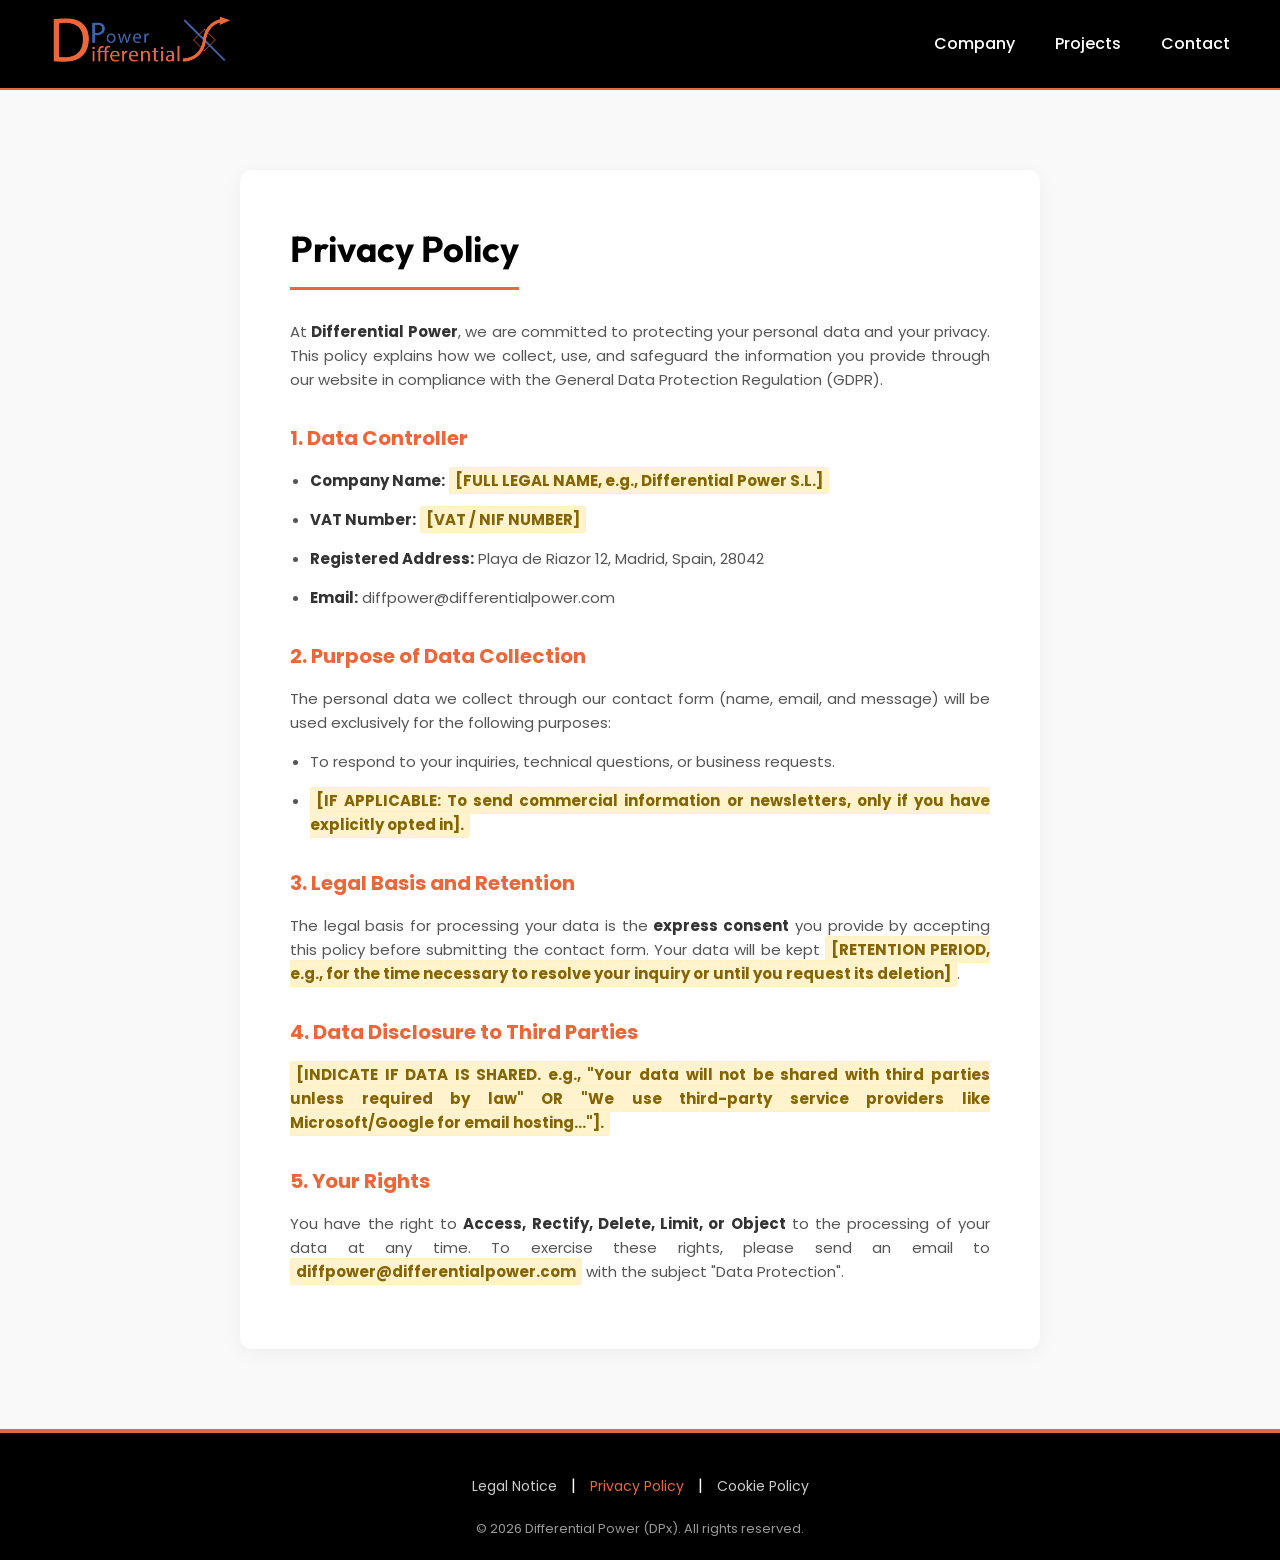
<file: privacy-policy.html>
<!DOCTYPE html>
<html lang="en">
<head>
    <meta charset="UTF-8">
    <meta name="viewport" content="width=device-width, initial-scale=1.0">
    <title>Privacy Policy - Differential Power</title>
    <link href="https://fonts.googleapis.com/css2?family=Poppins:wght@300;400;500;600;700&family=Outfit:wght@400;500;600;700&display=swap" rel="stylesheet">
    <link rel="stylesheet" href="https://cdnjs.cloudflare.com/ajax/libs/font-awesome/6.4.0/css/all.min.css">
    <style>
        * { margin: 0; padding: 0; box-sizing: border-box; }
        body { font-family: 'Poppins', sans-serif; line-height: 1.6; color: #333; background-color: #ffffff; min-height: 100vh; display: flex; flex-direction: column; }
        
        /* Navbar Simple */
        .navbar { background-color: #000000; color: white; display: flex; justify-content: space-between; align-items: center; padding: 15px 50px; border-bottom: 2px solid #EB673A; }
        .navbar-logo { height: 50px; }
        .nav-links { display: flex; list-style: none; gap: 40px; }
        .nav-links a { color: white; text-decoration: none; font-weight: 500; }
        .nav-links a:hover { color: #EB673A; }

        /* Estilos específicos para páginas de Texto Legal */
        .legal-container {
            flex: 1;
            padding: 80px 20px;
            background-color: #f9f9f9;
        }
        .legal-content {
            max-width: 800px;
            margin: 0 auto;
            background: white;
            padding: 50px;
            border-radius: 12px;
            box-shadow: 0 4px 20px rgba(0,0,0,0.05);
        }
        .legal-content h1 {
            font-family: 'Outfit', sans-serif;
            font-size: 36px;
            color: #000000;
            margin-bottom: 30px;
            border-bottom: 3px solid #EB673A;
            padding-bottom: 10px;
            display: inline-block;
        }
        .legal-content h2 { font-size: 20px; color: #EB673A; margin: 30px 0 15px; }
        .legal-content p, .legal-content li { margin-bottom: 15px; color: #555; font-size: 15px; text-align: justify; }
        .legal-content ul { padding-left: 20px; margin-bottom: 15px; }
        .legal-content strong { color: #333; }
        .highlight-placeholder { background-color: #fff3cd; color: #856404; padding: 2px 5px; border-radius: 3px; font-weight: bold; border: 1px dashed #ffeeba; }

        /* Footer Simple (Versión ligera para las páginas legales) */
        .footer { background-color: #000000; color: white; padding: 40px 50px 20px; border-top: 4px solid #EB673A; text-align: center; }
        .footer a { color: #CCCCCC; text-decoration: none; margin: 0 10px; font-size: 14px;}
        .footer a:hover { color: #EB673A; }
    </style>
</head>
<body>
    <!-- Navbar -->
    <nav class="navbar">
        <a href="index.html"><img src="DPX_logo_recortado.png" alt="DPx Logo" class="navbar-logo"></a>
        <ul class="nav-links">
            <li><a href="company.html">Company</a></li>
            <li><a href="projects.html">Projects</a></li>
            <li><a href="contact.html">Contact</a></li>
        </ul>
    </nav>

    <!-- LEGAL CONTENT -->
    <main class="legal-container">
        <div class="legal-content">
            <h1>Privacy Policy</h1>
            <p>At <strong>Differential Power</strong>, we are committed to protecting your personal data and your privacy. This policy explains how we collect, use, and safeguard the information you provide through our website in compliance with the General Data Protection Regulation (GDPR).</p>

            <h2>1. Data Controller</h2>
            <ul>
                <li><strong>Company Name:</strong> <span class="highlight-placeholder">[FULL LEGAL NAME, e.g., Differential Power S.L.]</span></li>
                <li><strong>VAT Number:</strong> <span class="highlight-placeholder">[VAT / NIF NUMBER]</span></li>
                <li><strong>Registered Address:</strong> <span >Playa de Riazor 12, Madrid, Spain, 28042</span></li>
                <li><strong>Email:</strong> <span >diffpower@differentialpower.com</span></li>
            </ul>

            <h2>2. Purpose of Data Collection</h2>
            <p>The personal data we collect through our contact form (name, email, and message) will be used exclusively for the following purposes:</p>
            <ul>
                <li>To respond to your inquiries, technical questions, or business requests.</li>
                <li><span class="highlight-placeholder">[IF APPLICABLE: To send commercial information or newsletters, only if you have explicitly opted in].</span></li>
            </ul>

            <h2>3. Legal Basis and Retention</h2>
            <p>The legal basis for processing your data is the <strong>express consent</strong> you provide by accepting this policy before submitting the contact form. Your data will be kept <span class="highlight-placeholder">[RETENTION PERIOD, e.g., for the time necessary to resolve your inquiry or until you request its deletion]</span>.</p>

            <h2>4. Data Disclosure to Third Parties</h2>
            <p><span class="highlight-placeholder">[INDICATE IF DATA IS SHARED. e.g., "Your data will not be shared with third parties unless required by law" OR "We use third-party service providers like Microsoft/Google for email hosting..."].</span></p>

            <h2>5. Your Rights</h2>
            <p>You have the right to <strong>Access, Rectify, Delete, Limit, or Object</strong> to the processing of your data at any time. To exercise these rights, please send an email to <strong><span class="highlight-placeholder">diffpower@differentialpower.com</span></strong> with the subject "Data Protection".</p>
        </div>
    </main>

    <!-- Footer Ligero -->
    <footer class="footer">
        <div style="margin-bottom: 20px;">
            <a href="legal-notice.html">Legal Notice</a> | 
            <a href="privacy-policy.html" style="color: #EB673A;">Privacy Policy</a> | 
            <a href="cookie-policy.html">Cookie Policy</a>
        </div>
        <p style="color: #999; font-size: 13px;">&copy; 2026 Differential Power (DPx). All rights reserved.</p>
    </footer>
</body>
</html>
</file>
